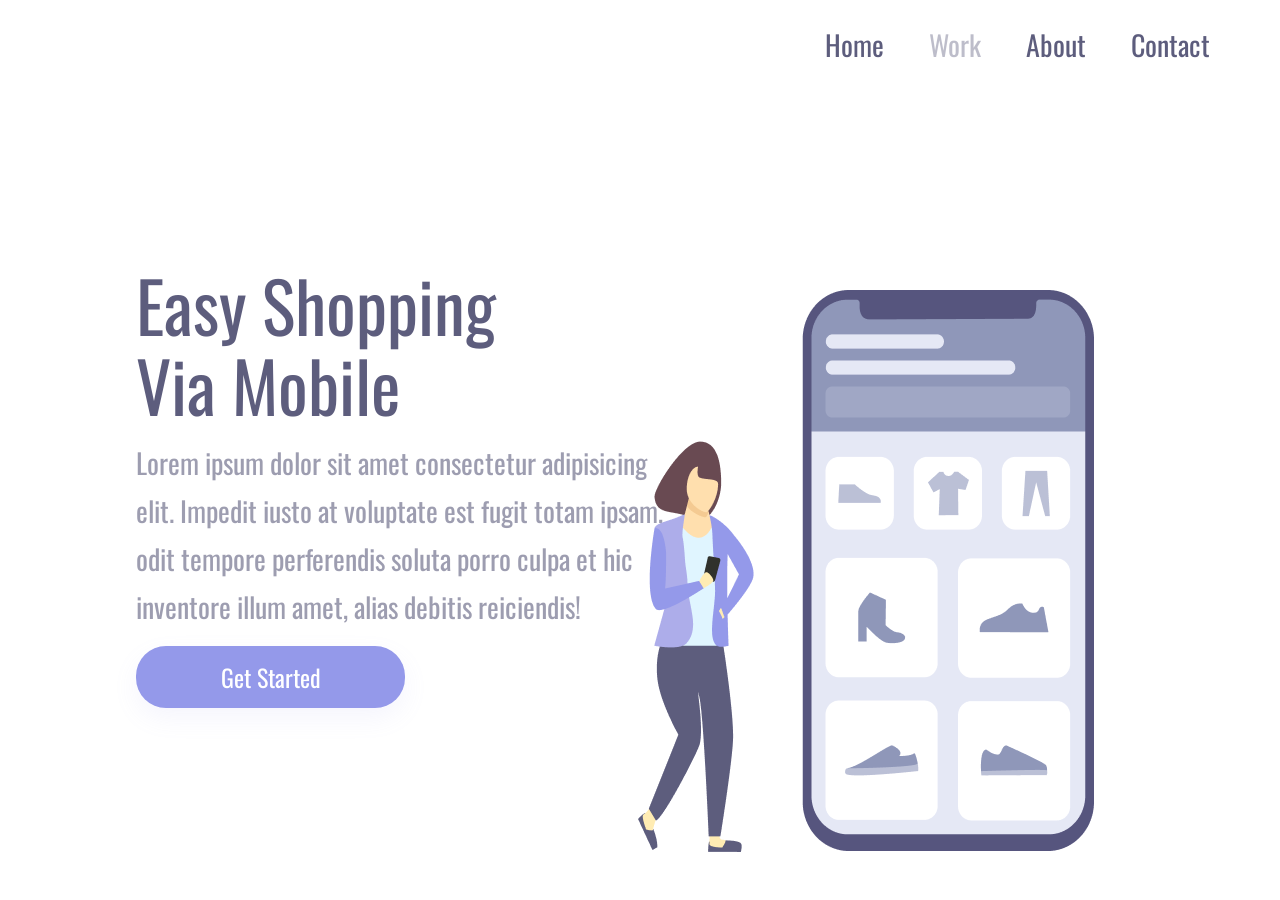
<file: PROJETO CSS 2/index.html>
<!DOCTYPE html>
<html lang="en">

<head>
    <meta charset="UTF-8">
    <meta name="viewport" content="width=device-width, initial-scale=1.0">
    <link rel="stylesheet" href="./styles.css">
    <link rel="preconnect" href="https://fonts.googleapis.com">
    <link rel="preconnect" href="https://fonts.gstatic.com" crossorigin>
    <link href="https://fonts.googleapis.com/css2?family=Oswald:wght@200..700&display=swap" rel="stylesheet">
    <title>CSS Projeto 2</title>
</head>

<body>
    <div class="wrapper">
        <section class="container-left">
            <h1>Easy Shopping Via Mobile</h1>
            <p>Lorem ipsum dolor sit amet consectetur adipisicing elit. Impedit iusto at voluptate est fugit totam
                ipsam, odit tempore perferendis soluta porro culpa et hic inventore illum amet, alias debitis
                reiciendis!</p>
            <button>Get Started</button>
        </section>
        <section class="container-right">
            <header>
                <a>Home</a>
                <a>Work</a>
                <a>About</a>
                <a>Contact</a>
            </header>
            <img alt="Ilustration" src="./ilustration.png">
        </section>
    </div>
</body>

</html>
</file>
<file: PROJETO CSS 2/styles.css>
* {
    margin: 0;
    padding: 0;
    box-sizing: border-box;
    font-family: "Oswald", sans-serif;
    font-weight: 400;
    color: #5D5D7D;
}

.wrapper {
    height: 100vh;
    width: 100vw;;
}

.container-left {
    display: inline-block;
    width: 60%;
    padding: 136px;
    margin-top: 10%;
}

.container-right {
    display: inline-block;
    background: rgba(93,93,125.0.16);
    height: 100vh;
    width: 40%;
    position: absolute;
}

img {
    position: relative;
    top: 25%;
    right: 130px;
}

h1 {    
    font-weight: 400;
    font-size: 70px;
    line-height: 80px;
    width: 368px;
}

p {
    font-weight: 400;
    font-size: 28px;
    line-height: 48px;
    opacity: 0.6;
    margin: 15px 0;
    width: 540px;
}

button {
    width: 269px;
    height: 62px;
    background: #9499ea;
    box-shadow: 0px 10px 24px rgba(148, 153,234, 0.0979959);
    border: none;
    border-radius: 30px;
    font-size: 24px;
    line-height: 36px;
    color: #ffffff;
    cursor: pointer;
}

button:hover {
    opacity: 0.8;
}

button:active {
    opacity: 0.5;
}

a {
    font-size: 28px;
    line-height: 41px;
    color: #5d5d7d;
    margin-right: 41px;
    cursor: pointer;
}

a:nth-child(2) {
    opacity: 0.4;
}

a:hover {
    opacity: 0.4;
}

a:active {
    opacity: 0.8;
}

header {
    margin: 24px 0 0 57px;
}

@media screen and (max-width: 900px) {
    .container-left {
        width: 100%;
        height: 50%;
        padding: 0;
        margin: 0;
    }

    .container-right {
        display: block;
        height: auto;
        width: 100%;
        position: static;
        padding: 40px;
    }

    img {
        position: static;
        max-width: 90%;
    }

    header {
        display: none;
    }

    h1 {
       font-size: 36px;
       line-height: 52px;
       width: auto;
       margin: 58px 50px 0 50px;
       text-align: center; 
    }

    p {
        margin: 15px 40px;
        width: auto;
        text-align: center;
        font-size: 14px;
        line-height: 24px;
    }

    button {
        margin: 0 auto;
        display: block;
    }
}

@media screen and (max-width: 330px) {
    .container-left {
        height: 70%;
    }
}
</file>
